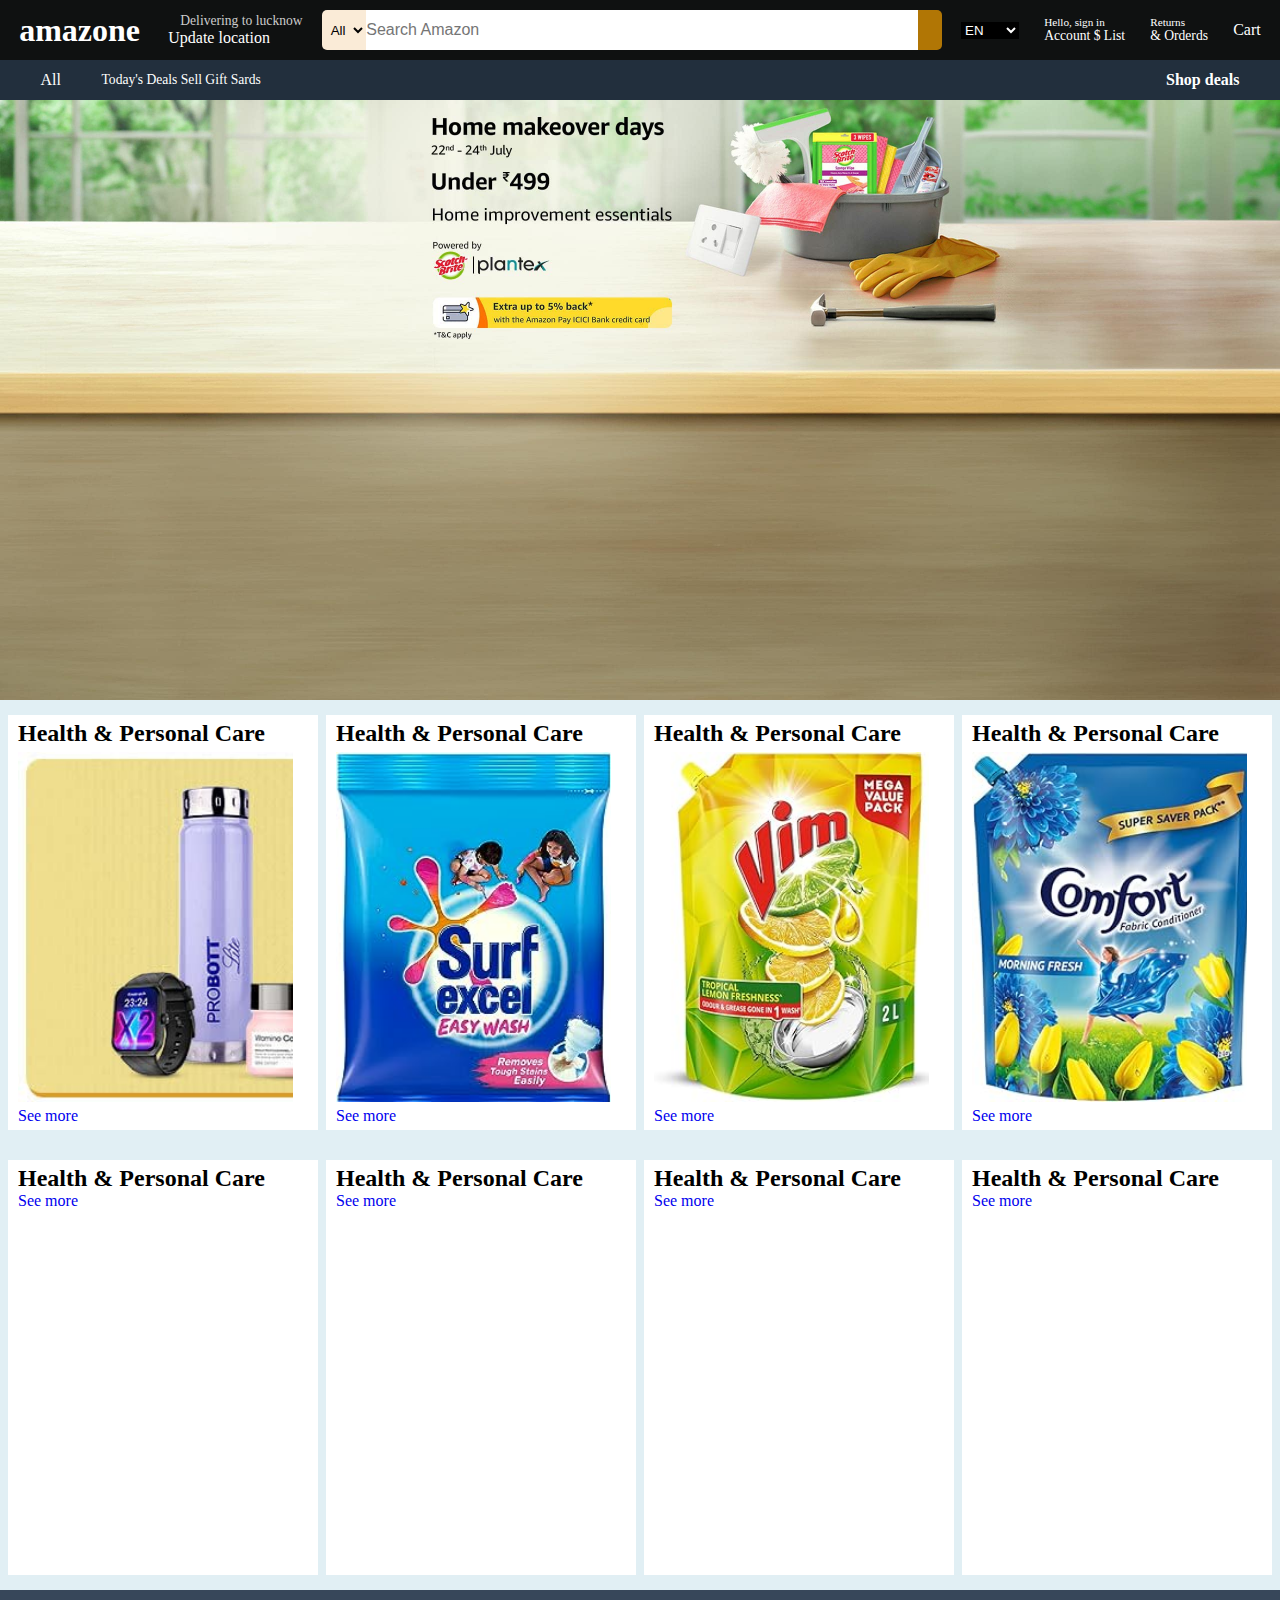
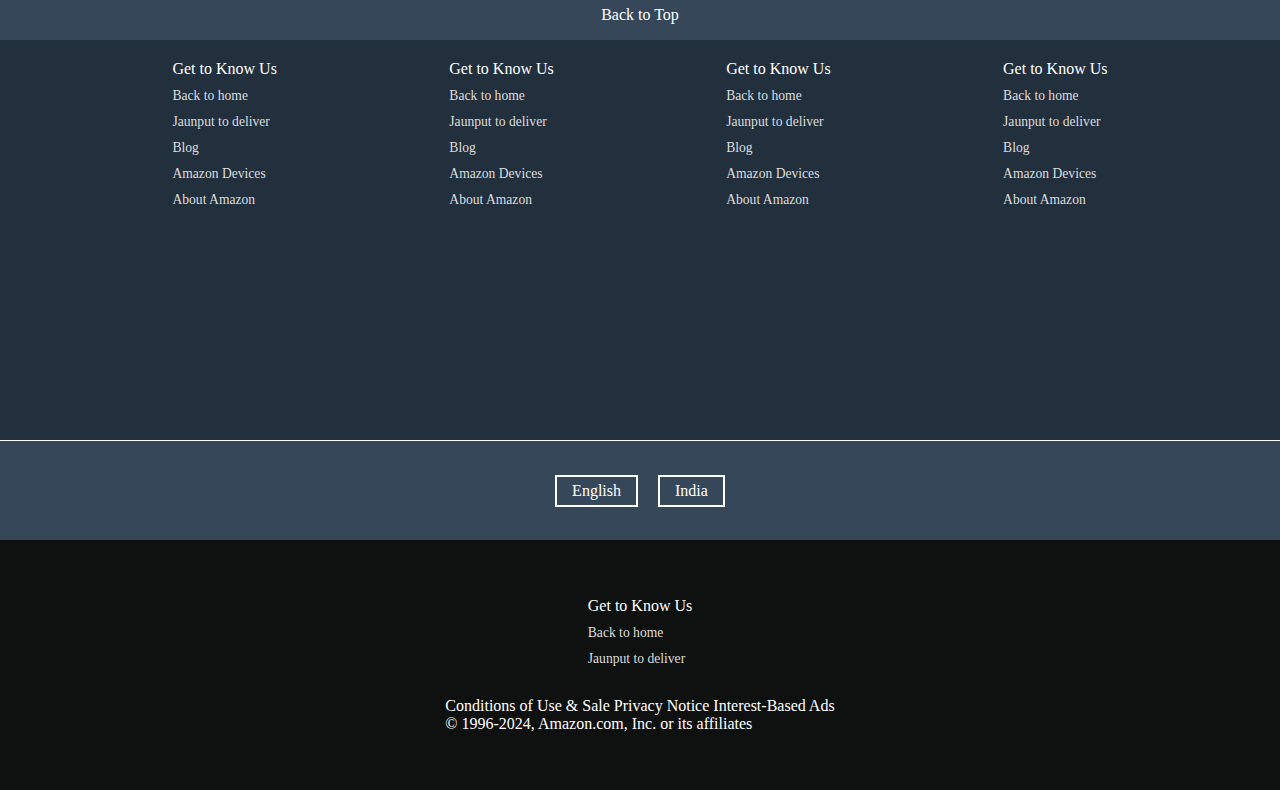
<file: Amazon/index.html>
<!DOCTYPE html>
<html lang="en">
<head>
    <meta charset="UTF-8">
    <meta name="viewport" content="width=device-width, initial-scale=1.0">
    <title>Amazon</title>
    <link rel="stylesheet" href="https://cdnjs.cloudflare.com/ajax/libs/font-awesome/6.6.0/css/all.min.css" integrity="sha512-Kc323vGBEqzTmouAECnVceyQqyqdsSiqLQISBL29aUW4U/M7pSPA/gEUZQqv1cwx4OnYxTxve5UMg5GT6L4JJg==" crossorigin="anonymous" referrerpolicy="no-referrer" />
    <link rel="stylesheet" href="style.css">
</head>
<body>
    <header>
        <div id="main">
            <div class="amazon border">amazone
                <!-- <img src="ama2.jpeg" alt="" style="width: 120px; height: 50px;"> -->
            </div>
            
            <div class="border">
                <p class="deliver">Delivering to lucknow</p>
                <div class="location">
                    <i class="fa-solid fa-location-dot"></i>
                    <div class="Update">Update location</div>
                </div>
            </div>

            <div class="search">
                <select class="all">
                    <option>All</option>
                </select>
                <input type="search" placeholder="Search Amazon" class="searchabar">
                <div class="searchicon">
                    <i class="fa-solid fa-magnifying-glass"></i>
                </div>
            </div>

            <div class="border">
                <select class="en">
                    <option>EN</option>
                    <option>Hn</option>
                    <option>Urdu</option>
                    <option>Mrathi</option>
                </select>             
            </div>

            <div class="signin border">
                <p class="Hello">Hello, sign in</p>
                <p class="List">Account $ List</p>
            </div>

            <div class="signin border">
                <p class="Hello">Returns</p>
                <p class="List">& Orderds</p>
            </div>

            <div class="card border">
                <div class="cart">
                    
                </div>          
                <p>Cart</p>
            </div>

        </div>

        <div class="main2">
            <div>
                All
            </div>

            <div class="option">
                <p>Today's Deals</p>
                <p>Sell</p>
                <p>Gift Sards</p>
            </div>

            <div class="deals"> 
                Shop deals
            </div>
        </div>

    </header>

    <div class="main3">
        <p></p>
    </div>

    <div class="mainbox">

        <div class="box">
            <div class="box1">
                <h2>Health & Personal Care</h2>
                <div class="boximg"></div>
                <p> <a href="#" style="text-decoration: none;">See more</a></p>
            </div>
        </div>
        <div class="box">
            <div class="box1">
                <h2>Health & Personal Care</h2>
                <div class="boximg2"></div>
                <p> <a href="#" style="text-decoration: none;">See more</a></p>
            </div>
        </div>
        <div class="box">
            <div class="box1">
                <h2>Health & Personal Care</h2>
                <div class="boximg3"></div>
                <p> <a href="#" style="text-decoration: none;">See more</a></p>
            </div>
        </div>
        <div class="box">
            <div class="box1">
                <h2>Health & Personal Care</h2>
                <div class="boximg4"></div>
                <p> <a href="#" style="text-decoration: none;">See more</a></p>
            </div>
        </div>      
    </div>


    
    <div class="mainbox">

        <div class="box">
            <div class="box1">
                <h2>Health & Personal Care</h2>
                <div class="boximg5"></div>
                <p> <a href="#" style="text-decoration: none;">See more</a></p>
            </div>
        </div>
        <div class="box">
            <div class="box1">
                <h2>Health & Personal Care</h2>
                <div class="boximg6"></div>
                <p> <a href="#" style="text-decoration: none;">See more</a></p>
            </div>
        </div>
        <div class="box">
            <div class="box1">
                <h2>Health & Personal Care</h2>
                <div class="boximg7"></div>
                <p> <a href="#" style="text-decoration: none;">See more</a></p>
            </div>
        </div>
        <div class="box">
            <div class="box1">
                <h2>Health & Personal Care</h2>
                <div class="boximg8"></div>
                <p> <a href="#" style="text-decoration: none;">See more</a></p>
            </div>
        </div>      
    </div>
    
    <footer>
        <div class="footer1">
            Back to Top
        </div>
        <div class="footer2">
            <ul>
                <p>Get to Know Us</p>
                <a>Back to home </a>
                <a>Jaunput to deliver</a>
                <a> Blog</a>
                <a>Amazon Devices</a>
                <a>About Amazon</a>
            </ul>
            <ul>
                <p>Get to Know Us</p>
                <a>Back to home </a>
                <a>Jaunput to deliver</a>
                <a> Blog</a>
                <a>Amazon Devices</a>
                <a>About Amazon</a>
            </ul>
            <ul>
                <p>Get to Know Us</p>
                <a>Back to home </a>
                <a>Jaunput to deliver</a>
                <a> Blog</a>
                <a>Amazon Devices</a>
                <a>About Amazon</a>
            </ul>
            <ul>
                <p>Get to Know Us</p>
                <a>Back to home </a>
                <a>Jaunput to deliver</a>
                <a> Blog</a>
                <a>Amazon Devices</a>
                <a>About Amazon</a>
            </ul>
        </div>

        <div class="footer3">
            <div class="eng">English</div>
            <div class="ind">India</div>
        </div>
        <div class="footer4">
            <div class="f4p">
                <ul>
                    <p>Get to Know Us</p>
                    <a>Back to home </a>
                    <a>Jaunput to deliver</a>
                </ul>
            </div>
            <div>
                <p>Conditions of Use & Sale
                    Privacy Notice
                    Interest-Based Ads
                </p>
                <p>
                    © 1996-2024, Amazon.com, Inc. or its affiliates
                </p>
            </div>
        </div>
    </footer>
 
</body>
</html>
</file>
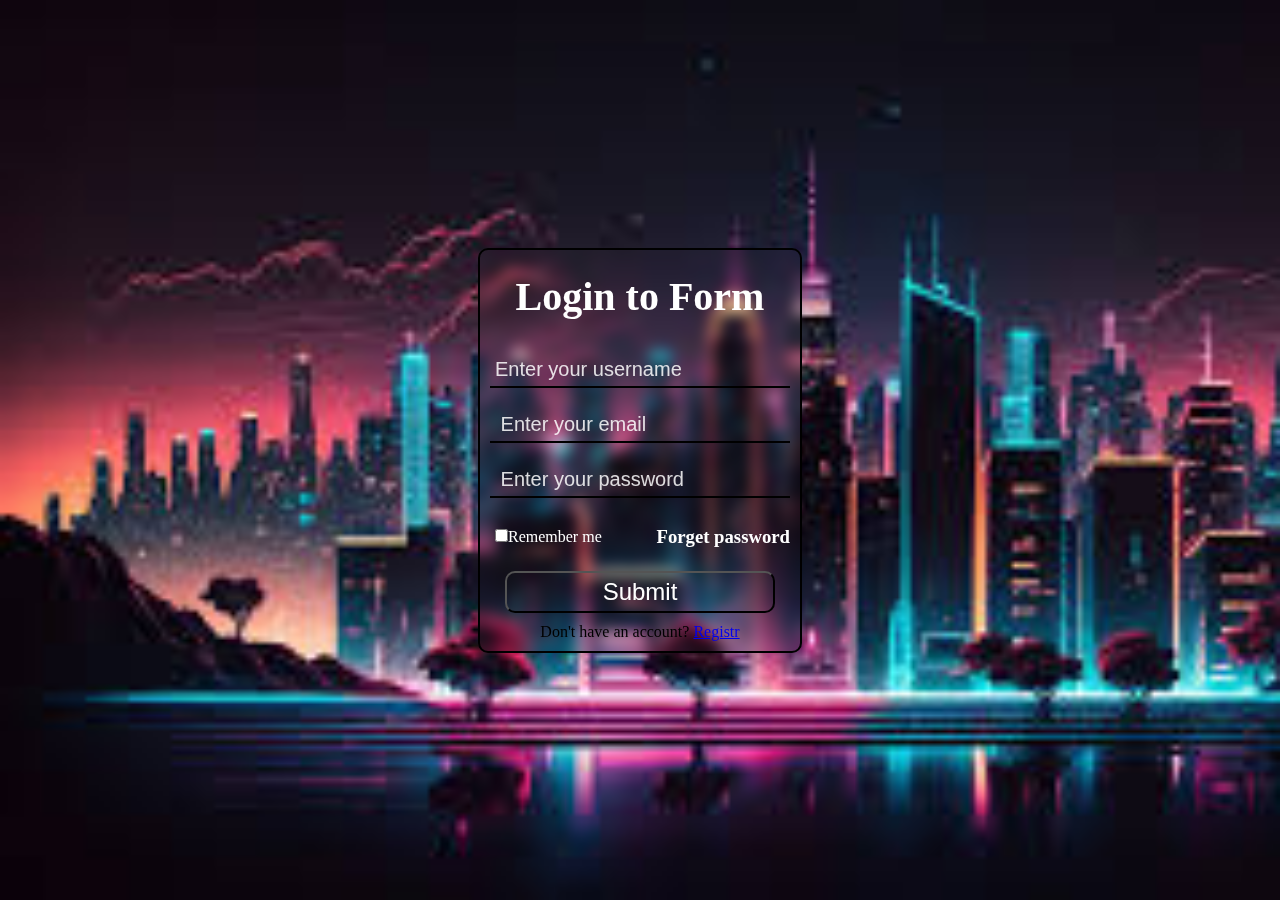
<file: Form3/index.html>
<!DOCTYPE html>
<html lang="en">
<head>
    <meta charset="UTF-8">
    <meta name="viewport" content="width=device-width, initial-scale=1.0">
    <title>Document</title>
    <link rel="stylesheet" href="style.css">
    <link rel="stylesheet" href="https://cdnjs.cloudflare.com/ajax/libs/font-awesome/6.6.0/css/all.min.css" integrity="sha512-Kc323vGBEqzTmouAECnVceyQqyqdsSiqLQISBL29aUW4U/M7pSPA/gEUZQqv1cwx4OnYxTxve5UMg5GT6L4JJg==" crossorigin="anonymous" referrerpolicy="no-referrer" />
</head>
<body>
    <div class="main">
        <h1>Login to Form </h1>
        <div class="box">
            <input type="text" required placeholder="Enter your username">
        </div>
        <div class="box">
            <input type="email" required placeholder=" Enter your email">
        </div>
        <div class="box">
            <input type="password" required placeholder=" Enter your password">
        </div>

        <div class="forget" >
            <div class="cheak">
                <label for="cheakbox">
                    <input type="checkbox" id="cheakbox" class="cheakbox1">
                </label>
                <p>Remember me</p>
            </div>
            <h3>Forget password</h3>
        </div>

        <input type="submit" value="Submit" class="btn">

        <div class="registr">
            <p>Don't have an account? <a href="#">Registr</a> </p>
        </div>

    </div>
</body>
</html>
</file>
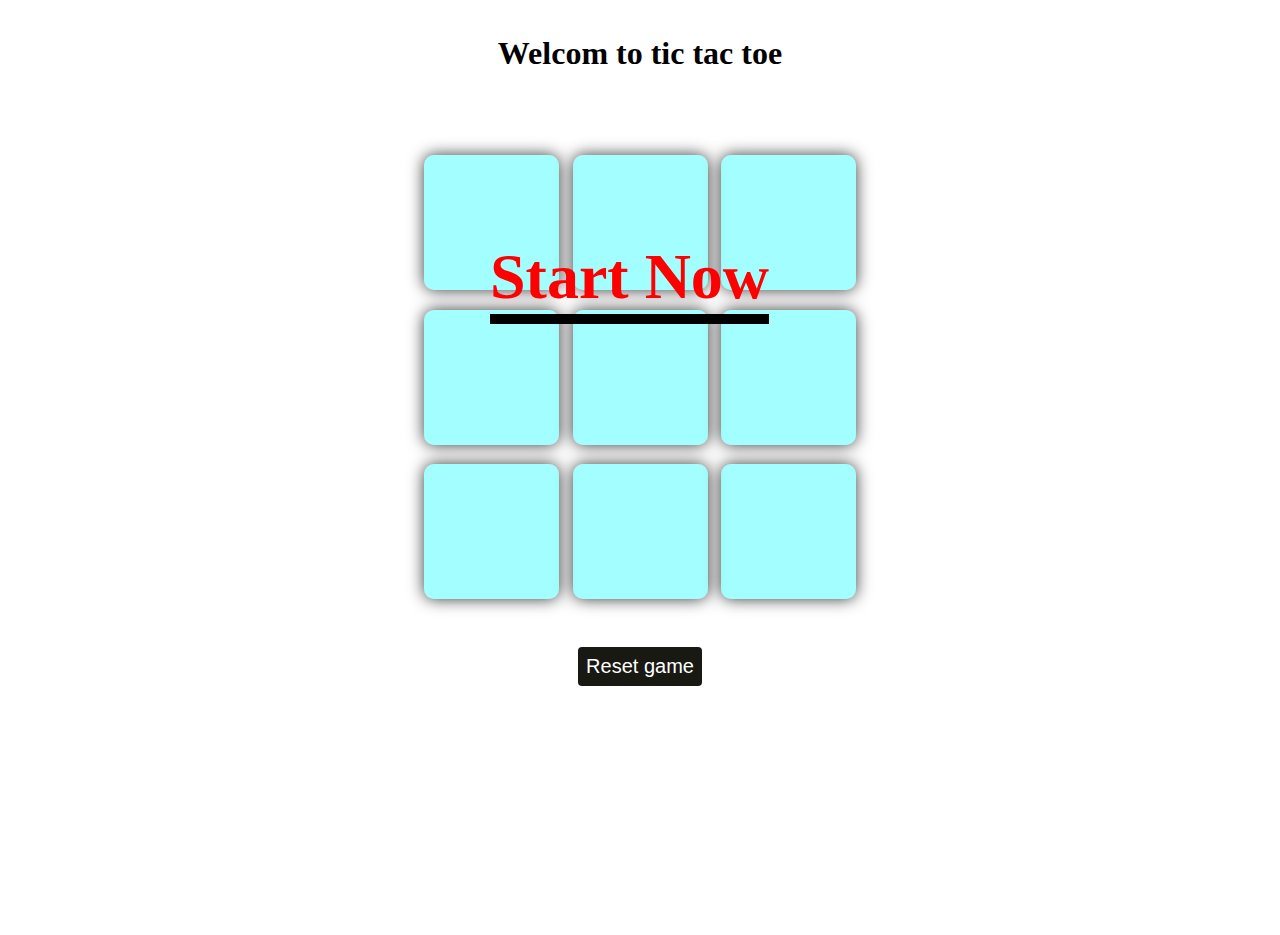
<file: Tic Ta toe/index.html>
<!DOCTYPE html>
<html lang="en">
<head>
    <meta charset="UTF-8">
    <meta name="viewport" content="width=device-width, initial-scale=1.0">
    <title>Document</title>
    <link rel="stylesheet" href="style.css">
</head>
<body>
    <H1> Welcom to tic tac toe </H1>
    <div class="start" ><p>Start Now</p></div>
    <div class="mascon hide">
        <button class="newgame">New Game</button>
        <h2 class="mas">Winner</h2>
        <img src="laugh-emoji.gif" alt="">
    </div>
    <div class="mascon2 hide">
        <h2 class="mas2">loser</h2>
        <img src="munky.jpg" alt="">
    </div>
    <div class="main">
        <div class="game">
            <button class="box"></button>
            <button class="box"></button>
            <button class="box"></button>
            <button class="box"></button>
            <button class="box"></button>
            <button class="box"></button>
            <button class="box"></button>
            <button class="box"></button>
            <button class="box"></button>
        </div>
    </div> 

    <button class="reset">Reset game</button>
    <script src="src.js"></script>
</body>
</html>
</file>
<file: Amazon/style.css>
*{
    margin: 0;
    padding: 0;
    box-sizing: border-box;
}
html,body{
    width: 100;
    height: 100;
}

#main{
    display: flex;
    align-items: center;
    justify-content: space-evenly;
    width: 100%;
    height: 60px;
    background-color: #0f1111;
    color: white;
}
.amazon{
    font-weight: 800;
    font-size: 2rem;
}

.border{
    border: 2px solid transparent;
    padding: 7px 4px;
}
.border:hover{
    border: 2px solid white;
    padding: 7px 4px;
}
.deliver{
    margin-left: 15px;
    font-size: 0.85rem;
    color: #cccccc;
}

.Update{
    font-size: 1rem;
    margin-left: 3px;
}
.location{
    display: flex;
}
.search{
    width: 620px;
    height: 40px;
    display: flex;
    border-radius: 4px;
}
.all{
background-color: antiquewhite;
width: 50px;
text-align: center;
border: none;
border-top-left-radius: 5px;
border-bottom-left-radius: 5px;
}

.searchabar{
    font-size: 1rem;
    width: 100%;
    border:  none;
    color: black;
    font-weight: 500;
}
.searchicon{
    display: flex;
    align-items: center;
    justify-content: center;
    font-size: 1.3rem;
    color: rgba(0, 0, 0, 0.534);
    padding: 0px 12px;
    border-top-right-radius: 5px;
    border-bottom-right-radius: 5px;
    background-color: rgba(255, 166, 0, 0.679);
}
.en{
    background-color:black;
    color: white;
    border: none;
}
.Hello{
    font-size: 0.7rem;
}
.List{
    font-size: 0.85rem;
}
.cart{
    font-size: 2rem;
}
                        /* main2     */

.main2{
    height: 40px;
    background-color:#222f3d ;
    display: flex;
    align-items: center;
    color: white;
    justify-content: space-evenly;
}

.option p{
    display: inline;
}
.option{
    width: 80%;
    font-size: 0.85rem;
}

.deals{
    font-weight: 700;
    font-size: 1rem;
}


                             /* main3    */

.main3{
    background-image: url(bgc2.jpg);
    height:600px;
    background-size:cover;
}



.mainbox{
    display: flex;
    justify-content: space-evenly;
    background-color:rgba(214, 233, 240, 0.724);
    padding-top: 15px;
    padding-bottom: 15px;
}

.box1{
    margin-left:10px ;
    margin-right:10px;
}

.box{
    width: 310px;
    height: 415px;
    color: black;
    padding: 5px 15px 0px 0px;
    background-color:white;
}

.boximg{
    background-image: url(img1.jpg);
    height: 350px;
    background-size: cover;
    margin-top: 5px;
    margin-bottom: 5px;
}
.boximg2{
    background-image: url(img3.jpg);
    background-size: cover;
    height: 350px;
    margin-top: 5px;
    margin-bottom: 5px;
}
.boximg3{
    background-image: url(img5.jpg);
    background-size: cover;
    height: 350px;
    margin-top: 5px;
    margin-bottom: 5px;
}
.boximg4{
    background-image: url(img4.jpg);
    background-size: cover;
    height: 350px;
    margin-top: 5px;
    margin-bottom: 5px;
}

                         /* footer    */

.footer1{
    background-color:#37475a;
    color: white;
    height: 50px;
    display: flex;
    align-items: center;
    justify-content: center;
}
.footer2{
    background-color: #222f3d;
    color: white;
    display: flex;
    justify-content: space-evenly;
    height: 400px;
}

.footer2 ul{
    margin-top: 20px;
}
.footer2 a{
    display: block;
    font-size: 0.85rem;
    margin-top: 10px;
    color: #dddddd;
}

.footer3{
    border-top: 0.5px solid white;
    background-color:#37475a;
    color: white;
    height: 100px;
    display: flex;
    align-items: center;
    justify-content: center;
}

.eng{
    border: 2px solid white;
    margin-right: 20px;
    padding: 5px 15px;
}
.ind{
    border: 2px solid white;
    padding: 5px 15px;
}
.footer4{
    padding-bottom: 30px;
    background-color:#0f1111;
    color: white;
    height: 250px;
    display: flex;
    flex-direction: column;
    align-items: center;
    justify-content: center;
}

.f4p{
    margin: 30px;
}
.footer4 a{
    display: block;
    font-size: 0.85rem;
    margin-top: 10px;
    color: #dddddd;
}
</file>
<file: Form3/style.css>
*{
    padding: 0;
    margin: 0;
}
html,body{
    width: 100;
    height: 100;
}

body{
    display: flex;
    align-items: center;
    justify-content: center;
    min-height: 100vh;
    width: 100%;
}

body::before{
    content: "";
    position: absolute;
    width: 100%;
    height: 100%;
    background-image: url(bgc2.jpeg);
    background-size: cover; 
}

.main{
    width: 300px;
    text-align: center;
    padding: 10px;
    border: 2px solid black;
    border-radius: 10px;
    backdrop-filter: blur(7px);
}

.main h1{
    padding: 13px;
    margin-bottom: 20px;
    font-size: 40px;
    color: white;
}


.box{
    position: relative;
    border-bottom: 2px solid black;
    margin: 20px 0px; 
    padding: 5px;
}

.box input{
    width: 100%;
    height: 40%;
    background:transparent;
    border: none;
    outline: none;
    color: white;
    font-size: 20px;
} 
.box input::placeholder{
    color: rgba(255, 255, 255, 0.842);
}
.forget{
    display: flex;
    align-items: center;
    justify-content: space-between;
    margin: 25px 0 10px 0;
    color: white;
    cursor: pointer;
}
.cheak{
    accent-color: white;
    display: flex;
    padding: 5px;
}

.cheak lable{
    display: flex;
    align-items: center;
}

.btn{
    cursor: pointer;
    outline: none;
    width: 90%;
    margin: 10px;
    padding: 5px 10px;
    border-radius: 10px;
    font-size: 1.5rem;
    font-weight: 500;
    background: none;
    color: white;
}

.btn:hover{
    background-color: #fff;
    color:black;
    border:2px solid black ;
}
</file>
<file: Tic Ta toe/style.css>
*{
    padding: 0;
    margin: 0;
}
html,body{
    width: 100%;
    height: 100%;
    text-align: center;
}
h1{
    font-size: 2rem;
    margin: 35px;
}
.start{
    font-size: 4rem;
    position: absolute;
    top: 240px;
    left: 490px;
    font-weight: 700;
    color: red;
    border-bottom: 10px solid black;
    cursor: pointer;
}
.main{
    height: 60vh;
    display: flex;
    align-items: center;
    justify-content: center;

}

.game{
    width: 50vmin;
    height: 50vmin;
    display: flex;
    align-items: center;
    justify-content: center;
    flex-wrap: wrap;
    gap: 1.5vmin;
}
.box{
    height: 15vmin;
    width: 15vmin;
    border-radius: 10px;
    box-shadow: 0 0 1rem rgba(0, 0, 0, 0.783);
    font-size: 3rem;
    border: none;
    color: black;
    background-color: rgba(0, 255, 255, 0.362);
    cursor: pointer;
}


.reset{
    padding: 8px;
    font-size: 1.25rem;
    background-color: #191913;
    color: white;
    border: none;
    border-radius: 4px;
    cursor: pointer;
}

.newgame{
    position: absolute;
    top: 310px;
    left: 520px;
    white-space: nowrap;
    padding: 10px;
    font-size: 2rem;
    font-weight:bold;
    background-color: red;
    box-shadow: 0.5rem 0.5rem 1rem  rgb(255, 0, 0);
    color:black;
    border: none;
    border-radius: 5px;
    cursor: pointer;
}

.hide{
    display: none;
}

.mascon{
    position: absolute;
    top: 150px;
    left: 15px;
    flex-direction: column;
    font-size: 1.70rem;
}
.mascon2{
    font-size: 3rem;
    position: absolute;
    top: 150px;
    right: 100px;
}
</file>
